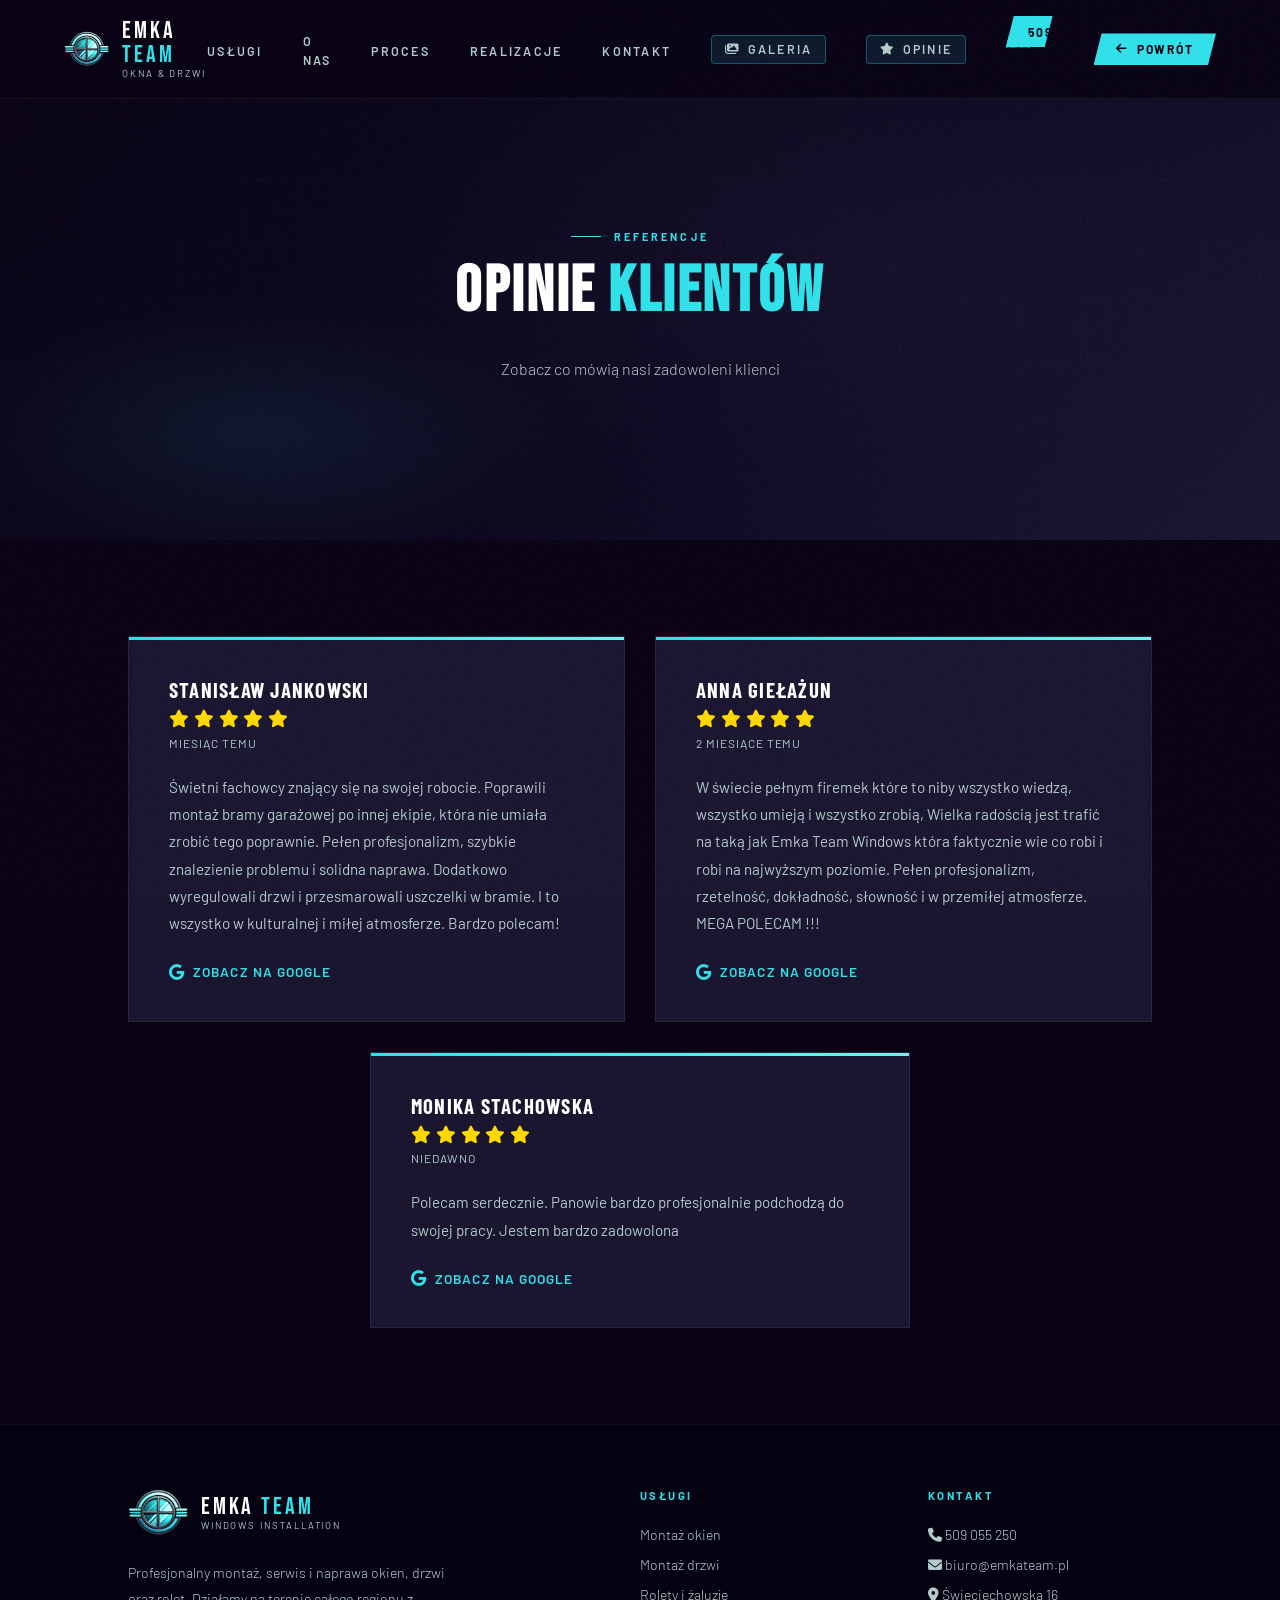
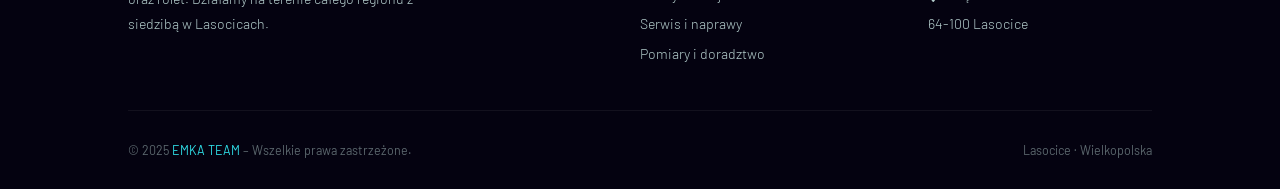
<file: opinie.html>
<!DOCTYPE html>
<html lang="pl">
<head>
  <meta charset="UTF-8" />
  <link rel="icon" type="image/x-icon" href="logo.ico">
  <meta name="description" content="Opinie klientów EMKA TEAM – Zobacz co mówią o nas nasi zadowoleni klienci">
  <meta name="viewport" content="width=device-width, initial-scale=1.0"/>
  <title>Opinie Klientów – EMKA TEAM</title>
  <link rel="preconnect" href="https://fonts.googleapis.com" />
  <link rel="preconnect" href="https://fonts.gstatic.com" crossorigin />
  <link href="https://fonts.googleapis.com/css2?family=Bebas+Neue&family=Barlow:wght@300;400;500;600;700&family=Barlow+Condensed:wght@400;600;700;800&display=swap" rel="stylesheet" />
  <link rel="stylesheet" href="https://cdnjs.cloudflare.com/ajax/libs/font-awesome/6.5.1/css/all.min.css" />
  <link rel="stylesheet" href="style.css" />

  <style>
    @media (min-width: 769px) {
      .opinie-section .opinie-grid {
        display: grid;
        grid-template-columns: repeat(2, 1fr);
        gap: 30px; /* dopasuj odstęp według uznania, jeśli w style.css jest inny */
      }
      .opinie-section .opinie-grid .opinia-card:nth-child(3) {
        grid-column: span 2;
        justify-self: center;
        width: 100%;
        max-width: 540px; /* ogranicza szerokość trzeciej karty, żeby nie była za szeroka */
      }
    }
  </style>
</head>
<body>

<a href="#top" class="back-top" id="backTop">↑</a>

<a href="tel:509055250" class="phone-float" id="phoneFloat">
  <span class="pf-icon"><i class="fas fa-phone"></i></span>
  <span class="pf-text">
    <span class="pf-label">Zadzwoń</span>
    <span class="pf-num">509 055 250</span>
  </span>
</a>

<nav id="navbar">
  <a href="index.html" class="nav-logo">
    <div class="nav-logo-icon">
      <img src="ema.png" alt="Emka Team Logo" class="logo-img">
    </div>
    <div>
      <div class="nav-logo-text">EMKA <span>TEAM</span></div>
      <div class="nav-logo-sub">Okna & Drzwi</div>
    </div>
  </a>
  <ul class="nav-links">
    <li class="desktop-only"><a href="index.html#uslugi">Usługi</a></li>
    <li class="desktop-only"><a href="index.html#dlaczego">O Nas</a></li>
    <li class="desktop-only"><a href="index.html#proces">Proces</a></li>
    <li class="desktop-only"><a href="index.html#realizacje">Realizacje</a></li>
    <li class="desktop-only"><a href="index.html#kontakt">Kontakt</a></li>
    <li><a href="galeria.html" class="nav-subpage"><i class="fas fa-images"></i> Galeria</a></li>
    <li class="desktop-only"><a href="opinie.html" class="nav-subpage"><i class="fas fa-star"></i> Opinie</a></li>
    <li class="desktop-only"><a href="tel:509055250" class="nav-cta">509 055 250</a></li>
    <li><a href="index.html" class="nav-back"><i class="fas fa-arrow-left"></i> Powrót</a></li>
  </ul>
</nav>

<section class="subpage-hero">
  <div class="hero-bg"></div>
  <div class="hero-grid"></div>
  <div class="subpage-hero-content">
    <div class="section-label reveal">Referencje</div>
    <h1 class="section-title reveal">Opinie <span>Klientów</span></h1>
    <p class="hero-desc reveal">Zobacz co mówią nasi zadowoleni klienci</p>
  </div>
</section>

<section class="opinie-section">
  <div class="opinie-grid">
    
    <div class="opinia-card reveal">
      <div class="opinia-header">
        <div class="opinia-author">Stanisław Jankowski</div>
        <div class="opinia-stars">
          <i class="fas fa-star"></i>
          <i class="fas fa-star"></i>
          <i class="fas fa-star"></i>
          <i class="fas fa-star"></i>
          <i class="fas fa-star"></i>
        </div>
        <div class="opinia-date">miesiąc temu</div>
      </div>
      <div class="opinia-text">
        Świetni fachowcy znający się na swojej robocie. Poprawili montaż bramy garażowej po innej ekipie, która nie umiała zrobić tego poprawnie. Pełen profesjonalizm, szybkie znalezienie problemu i solidna naprawa. Dodatkowo wyregulowali drzwi i przesmarowali uszczelki w bramie. I to wszystko w kulturalnej i miłej atmosferze. Bardzo polecam!
      </div>
      <a href="https://share.google/Z64x749W2QixqHWWM" target="_blank" class="opinia-link">
        <i class="fab fa-google"></i> Zobacz na Google
      </a>
    </div>

    <div class="opinia-card reveal" style="transition-delay:0.1s">
      <div class="opinia-header">
        <div class="opinia-author">Anna Giełażun</div>
        <div class="opinia-stars">
          <i class="fas fa-star"></i>
          <i class="fas fa-star"></i>
          <i class="fas fa-star"></i>
          <i class="fas fa-star"></i>
          <i class="fas fa-star"></i>
        </div>
        <div class="opinia-date">2 miesiące temu</div>
      </div>
      <div class="opinia-text">
        W świecie pełnym firemek które to niby wszystko wiedzą, wszystko umieją i wszystko zrobią, Wielka radością jest trafić na taką jak Emka Team Windows która faktycznie wie co robi i robi na najwyższym poziomie. Pełen profesjonalizm, rzetelność, dokładność, słowność i w przemiłej atmosferze. MEGA POLECAM !!!
      </div>
      <a href="https://share.google/FdQcESrYPc5yLv3e3" target="_blank" class="opinia-link">
        <i class="fab fa-google"></i> Zobacz na Google
      </a>
    </div>

    <div class="opinia-card reveal" style="transition-delay:0.2s">
      <div class="opinia-header">
        <div class="opinia-author">Monika Stachowska</div>
        <div class="opinia-stars">
          <i class="fas fa-star"></i>
          <i class="fas fa-star"></i>
          <i class="fas fa-star"></i>
          <i class="fas fa-star"></i>
          <i class="fas fa-star"></i>
        </div>
        <div class="opinia-date">niedawno</div>
      </div>
      <div class="opinia-text">
        Polecam serdecznie. Panowie bardzo profesjonalnie podchodzą do swojej pracy. Jestem bardzo zadowolona
      </div>
      <a href="https://share.google/obD1gNQ74HUHc3FFj" target="_blank" class="opinia-link">
        <i class="fab fa-google"></i> Zobacz na Google
      </a>
    </div>

  </div>
</section>

<footer>
  <div class="footer-top">
    <div class="footer-brand">
      <a href="index.html" class="footer-logo">
        <div class="nav-logo-icon">
          <img src="ema.png" alt="Emka Team Logo" class="logo-img">
        </div>
        <div>
          <div class="nav-logo-text">EMKA <span>TEAM</span></div>
          <div class="nav-logo-sub">Windows Installation</div>
        </div>
      </a>
      <p class="footer-desc">Profesjonalny montaż, serwis i naprawa okien, drzwi oraz rolet. Działamy na terenie całego regionu z siedzibą w Lasocicach.</p>
    </div>
    <div>
      <div class="footer-col-title">Usługi</div>
      <ul class="footer-links">
        <li><a href="index.html#uslugi">Montaż okien</a></li>
        <li><a href="index.html#uslugi">Montaż drzwi</a></li>
        <li><a href="index.html#uslugi">Rolety i żaluzje</a></li>
        <li><a href="index.html#uslugi">Serwis i naprawy</a></li>
        <li><a href="index.html#uslugi">Pomiary i doradztwo</a></li>
      </ul>
    </div>
    <div>
      <div class="footer-col-title">Kontakt</div>
      <ul class="footer-links">
        <li><a href="tel:509055250"><i class="fas fa-phone"></i> 509 055 250</a></li>
        <li><a href="mailto:biuro@emkateam.pl"><i class="fas fa-envelope"></i> biuro@emkateam.pl</a></li>
        <li><a href="index.html#kontakt"><i class="fas fa-map-marker-alt"></i> Święciechowska 16</a></li>
        <li><a href="index.html#kontakt">64-100 Lasocice</a></li>
      </ul>
    </div>
  </div>
  <div class="footer-bottom">
    <div class="footer-copy">© 2025 <span class="footer-accent">EMKA TEAM</span> – Wszelkie prawa zastrzeżone.</div>
    <div class="footer-copy">Lasocice · Wielkopolska</div>
  </div>
</footer>

<script>
  const nav = document.getElementById('navbar');
  const phoneFloat = document.getElementById('phoneFloat');
  window.addEventListener('scroll', () => {
    nav.classList.toggle('scrolled', window.scrollY > 60);
    document.getElementById('backTop').classList.toggle('visible', window.scrollY > 400);
    
    const subpageHero = document.querySelector('.subpage-hero');
    if (subpageHero) {
      const rect = subpageHero.getBoundingClientRect();
      phoneFloat.classList.toggle('visible', rect.bottom < 0);
    }
  });

  const observer = new IntersectionObserver(entries => {
    entries.forEach(e => {
      if (e.isIntersecting) e.target.classList.add('visible');
    });
  }, { threshold: 0.12 });
  document.querySelectorAll('.reveal').forEach(el => observer.observe(el));

  const backTopBtn = document.getElementById('backTop');
  backTopBtn.addEventListener('click', (e) => {
    e.preventDefault();
    window.scrollTo({
      top: 0,
      behavior: 'smooth'
    });
  });
</script>
</body>
</html>
</file>
<file: style.css>
*, *::before, *::after { margin: 0; padding: 0; box-sizing: border-box; }

:root {
  --navy: #090315;
  --navy2: #0d0820;
  --steel: #1a1630;
  --accent: #30E1EA;
  --accent2: #73EFED;
  --accent-dark: #128CB6;
  --silver: #B2CBCA;
  --light: #8AFFED;
  --white: #FFFFFF;
  --charcoal: #414C54;
  --glass: rgba(255,255,255,0.05);
  --glow: rgba(48, 225, 234, 0.25);
}

html { scroll-behavior: smooth; }

body {
  font-family: 'Barlow', sans-serif;
  background: var(--navy);
  color: var(--white);
  overflow-x: hidden;
}

/* SCROLLBAR */
::-webkit-scrollbar { width: 4px; }
::-webkit-scrollbar-track { background: var(--navy); }
::-webkit-scrollbar-thumb { background: var(--accent); border-radius: 4px; }

/* NAV */
nav {
  position: fixed; top: 0; left: 0; right: 0; z-index: 100;
  display: flex; align-items: center; justify-content: space-between;
  padding: 1.2rem 4rem;
  background: rgba(9, 3, 21, 0.85);
  backdrop-filter: blur(18px);
  border-bottom: 1px solid rgba(255,255,255,0.06);
  transition: all 0.4s ease;
}
nav.scrolled {
  padding: 0.8rem 4rem;
  background: rgba(9, 3, 21, 0.97);
}
.nav-logo {
  display: flex; align-items: center; gap: 0.8rem;
  text-decoration: none;
}
.nav-logo-icon {
  width: 60px; 
  height: auto;
  display: flex;
  align-items: center;
  justify-content: center;
}

.logo-img {
  width: 100%;
  height: auto;
  display: block;
  object-fit: contain;
}

.nav-logo-text {
  font-family: 'Bebas Neue', sans-serif;
  font-size: 1.5rem;
  letter-spacing: 0.12em;
  color: var(--white);
  line-height: 1;
}
.nav-logo-text span { color: var(--accent); }
.nav-logo-sub {
  font-size: 0.6rem;
  letter-spacing: 0.2em;
  color: var(--silver);
  text-transform: uppercase;
}
.nav-links { display: flex; gap: 2.5rem; list-style: none; align-items: center; }

.nav-links a {
  text-decoration: none;
  font-size: 0.78rem;
  font-weight: 600;
  letter-spacing: 0.18em;
  text-transform: uppercase;
  color: var(--silver);
  position: relative;
  transition: color 0.3s;
}
.nav-links a::after {
  content: ''; position: absolute;
  bottom: -4px; left: 0; width: 0; height: 1px;
  background: var(--accent);
  transition: width 0.35s ease;
}
.nav-links a:hover { color: var(--white); }
.nav-links a:hover::after { width: 100%; }
.nav-cta {
  background: var(--accent);
  color: var(--navy) !important;
  padding: 0.55rem 1.4rem;
  font-weight: 700 !important;
  font-size: 0.75rem !important;
  letter-spacing: 0.15em !important;
  clip-path: polygon(8px 0%, 100% 0%, calc(100% - 8px) 100%, 0% 100%);
  transition: background 0.3s, color 0.3s !important;
}
.nav-cta:hover { background: var(--accent2) !important; }
.nav-cta::after { display: none !important; }

/* HERO */
.hero {
  min-height: 100vh;
  display: grid;
  grid-template-columns: 1fr 1fr;
  position: relative;
  overflow: hidden;
}

.hero-bg {
  position: absolute; inset: 0; z-index: 0;
  background:
    radial-gradient(ellipse 60% 80% at 70% 50%, rgba(26,22,48,0.6) 0%, transparent 70%),
    radial-gradient(ellipse 40% 40% at 20% 80%, rgba(48,225,234,0.08) 0%, transparent 60%),
    linear-gradient(135deg, var(--navy) 0%, #0d0820 60%, #1a1630 100%);
}
.hero-grid {
  position: absolute; inset: 0; z-index: 0;
  background-image:
    linear-gradient(rgba(255,255,255,0.02) 1px, transparent 1px),
    linear-gradient(90deg, rgba(255,255,255,0.02) 1px, transparent 1px);
  background-size: 60px 60px;
  mask-image: linear-gradient(to bottom, transparent 0%, rgba(0,0,0,0.5) 30%, rgba(0,0,0,0.5) 70%, transparent 100%);
}

.hero-left {
  display: flex; flex-direction: column;
  justify-content: center;
  padding: 10rem 4rem 6rem 8rem;
  position: relative; z-index: 2;
}
.hero-badge {
  display: inline-flex; align-items: center; gap: 0.6rem;
  background: rgba(48,225,234,0.1);
  border: 1px solid rgba(48,225,234,0.25);
  padding: 0.45rem 1rem;
  font-size: 0.68rem;
  font-weight: 700;
  letter-spacing: 0.22em;
  text-transform: uppercase;
  color: var(--accent);
  margin-bottom: 2rem;
  width: fit-content;
  animation: fadeSlideUp 0.8s ease both;
}
.hero-badge::before {
  content: '';
  width: 6px; height: 6px;
  background: var(--accent);
  border-radius: 50%;
  animation: pulse 2s infinite;
}
@keyframes pulse {
  0%, 100% { opacity: 1; transform: scale(1); }
  50% { opacity: 0.5; transform: scale(1.5); }
}

.hero-h1 {
  font-family: 'Bebas Neue', sans-serif;
  font-size: clamp(4rem, 8vw, 7.5rem);
  line-height: 0.92;
  letter-spacing: 0.04em;
  animation: fadeSlideUp 0.8s 0.15s ease both;
}
.hero-h1 .line1 { display: block; color: var(--white); }
.hero-h1 .line2 { display: block; color: var(--accent); }
.hero-h1 .line3 { display: block; color: var(--silver); font-size: 0.55em; letter-spacing: 0.18em; }

.hero-desc {
  margin-top: 2rem;
  font-size: 1rem;
  font-weight: 300;
  line-height: 1.8;
  color: var(--silver);
  max-width: 420px;
  animation: fadeSlideUp 0.8s 0.3s ease both;
}

.hero-actions {
  margin-top: 2.5rem;
  display: flex; gap: 1rem; align-items: center;
  animation: fadeSlideUp 0.8s 0.45s ease both;
}
.btn-primary {
  display: inline-flex; align-items: center; gap: 0.7rem;
  background: var(--accent);
  color: var(--navy);
  font-weight: 700;
  font-size: 0.8rem;
  letter-spacing: 0.15em;
  text-transform: uppercase;
  text-decoration: none;
  padding: 1rem 2rem;
  border: 2px solid var(--accent);
  border-radius: 4px;
  transition: background 0.3s, transform 0.2s, box-shadow 0.3s;
}
.btn-primary i {
  font-size: 1rem;
}
.btn-primary:hover {
  background: var(--accent2);
  transform: translateY(-2px);
  box-shadow: 0 15px 40px rgba(48,225,234,0.3);
}
.btn-secondary {
  display: inline-flex; align-items: center; gap: 0.5rem;
  color: var(--white);
  background: transparent;
  border: 2px solid var(--accent);
  font-size: 0.8rem;
  font-weight: 600;
  letter-spacing: 0.12em;
  text-transform: uppercase;
  text-decoration: none;
  padding: 1rem 2rem;
  border-radius: 4px;
  position: relative;
  overflow: hidden;
  transition: color 0.3s, border-color 0.3s;
}
.btn-secondary::before {
  content: '';
  position: absolute;
  bottom: 0;
  left: 0;
  right: 0;
  height: 0;
  background: var(--accent);
  transition: height 0.3s ease;
  z-index: -1;
}
.btn-secondary:hover::before {
  height: 100%;
}
.btn-secondary:hover {
  color: var(--navy);
  border-color: var(--accent);
}

.hero-stats {
  margin-top: 4rem;
  display: flex; gap: 2.5rem;
  animation: fadeSlideUp 0.8s 0.6s ease both;
}
.stat { position: relative; }
.stat::before {
  content: '';
  position: absolute;
  left: -1.2rem; top: 50%;
  transform: translateY(-50%);
  width: 1px; height: 60%;
  background: rgba(255,255,255,0.1);
}
.stat:first-child::before { display: none; }
.stat-num {
  font-family: 'Bebas Neue', sans-serif;
  font-size: 2.2rem;
  color: var(--accent);
  line-height: 1;
}
.stat-label {
  font-size: 0.65rem;
  font-weight: 600;
  letter-spacing: 0.15em;
  text-transform: uppercase;
  color: var(--silver);
  margin-top: 0.2rem;
}

.hero-right {
  position: relative; z-index: 2;
  display: flex; align-items: center; justify-content: center;
}
.hero-visual {
  position: relative;
  width: 520px; height: 520px;
  animation: fadeSlideUp 0.8s 0.2s ease both;
}
.window-graphic {
  position: absolute;
  inset: 40px;
  border: 2px solid rgba(48,225,234,0.3);
  background: linear-gradient(135deg, rgba(26,22,48,0.6) 0%, rgba(13,8,32,0.8) 100%);
  box-shadow:
    inset 0 0 60px rgba(48,225,234,0.05),
    0 0 80px rgba(48,225,234,0.1),
    0 40px 100px rgba(0,0,0,0.5);
}
.window-inner {
  position: absolute;
  inset: 20px;
  display: grid;
  grid-template-columns: 1fr 1fr;
  gap: 10px;
}
.window-pane {
  border: 1px solid rgba(48,225,234,0.15);
  background:
    linear-gradient(135deg, rgba(255,255,255,0.04) 0%, transparent 100%);
  position: relative;
  overflow: hidden;
  background-size: cover;
  background-position: center;
  cursor: pointer;
  transition: transform 0.3s ease;
}
.window-pane:hover {
  transform: scale(1.05);
  z-index: 10;
}
.window-pane:nth-child(1) { background-image: url('zdjecie1.png'); }
.window-pane:nth-child(2) { background-image: url('zdjecie2.png'); }
.window-pane:nth-child(3) { background-image: url('zdjecie3.png'); }
.window-pane:nth-child(4) { background-image: url('zdjecie4.png'); }

.window-pane::after {
  content: '';
  position: absolute;
  top: -100%; left: -100%;
  width: 300%; height: 300%;
  background: linear-gradient(
    135deg, transparent 30%,
    rgba(255,255,255,0.04) 50%,
    transparent 70%
  );
  animation: shimmer 4s infinite;
}
.window-pane:nth-child(2)::after { animation-delay: 1s; }
.window-pane:nth-child(3)::after { animation-delay: 2s; }
.window-pane:nth-child(4)::after { animation-delay: 3s; }
@keyframes shimmer {
  0% { transform: translateX(-50%) translateY(-50%) rotate(0deg); }
  100% { transform: translateX(50%) translateY(50%) rotate(0deg); }
}
.window-handle {
  position: absolute; right: -2px; top: 50%;
  transform: translateY(-50%);
  width: 16px; height: 60px;
  background: var(--accent);
  border-radius: 8px 0 0 8px;
  opacity: 0.8;
}
.window-corner {
  position: absolute;
  width: 20px; height: 20px;
  border-color: var(--accent);
  border-style: solid;
  opacity: 0.6;
}
.wc-tl { top: 20px; left: 20px; border-width: 2px 0 0 2px; }
.wc-tr { top: 20px; right: 20px; border-width: 2px 2px 0 0; }
.wc-bl { bottom: 20px; left: 20px; border-width: 0 0 2px 2px; }
.wc-br { bottom: 20px; right: 20px; border-width: 0 2px 2px 0; }

.hero-ring {
  position: absolute;
  border: 1px solid rgba(48,225,234,0.1);
  border-radius: 50%;
  animation: rotateSlow 20s linear infinite;
}
.hero-ring-1 { inset: -20px; }
.hero-ring-2 { inset: 0; animation-direction: reverse; animation-duration: 30s; }
.hero-ring::after {
  content: '';
  position: absolute;
  width: 8px; height: 8px;
  background: var(--accent);
  border-radius: 50%;
  top: -4px; left: 50%;
  transform: translateX(-50%);
  box-shadow: 0 0 12px var(--accent);
}
@keyframes rotateSlow {
  from { transform: rotate(0deg); }
  to { transform: rotate(360deg); }
}

.float-tag {
  position: absolute;
  background: var(--navy2);
  border: 1px solid rgba(48,225,234,0.2);
  padding: 0.7rem 1.2rem;
  font-size: 0.72rem;
  font-weight: 600;
  letter-spacing: 0.12em;
  text-transform: uppercase;
  color: var(--accent);
  white-space: nowrap;
}
.float-tag i { margin-right: 0.5rem; }
.float-tag-1 { top: 30px; left: 20px; animation: float1 6s ease-in-out infinite; }
.float-tag-2 { bottom: 40px; right: 10px; animation: float2 7s ease-in-out infinite; }
@keyframes float1 {
  0%, 100% { transform: translateY(0); }
  50% { transform: translateY(-12px); }
}
@keyframes float2 {
  0%, 100% { transform: translateY(0); }
  50% { transform: translateY(10px); }
}

@keyframes fadeSlideUp {
  from { opacity: 0; transform: translateY(30px); }
  to { opacity: 1; transform: translateY(0); }
}

/* SECTION BASE */
section { position: relative; overflow: hidden; }

.section-label {
  display: inline-flex; align-items: center; gap: 0.8rem;
  font-size: 0.68rem;
  font-weight: 700;
  letter-spacing: 0.28em;
  text-transform: uppercase;
  color: var(--accent);
  margin-bottom: 1.2rem;
}
.section-label::before {
  content: '';
  width: 30px; height: 1px;
  background: var(--accent);
}
.section-title {
  font-family: 'Bebas Neue', sans-serif;
  font-size: clamp(2.5rem, 5vw, 4.5rem);
  line-height: 0.95;
  letter-spacing: 0.04em;
  color: var(--white);
}
.section-title span { color: var(--accent); }

/* SERVICES */
.services {
  padding: 8rem 8rem;
  background: var(--navy2);
}
.services-header {
  display: grid;
  grid-template-columns: 1fr 1fr;
  gap: 4rem;
  align-items: end;
  margin-bottom: 5rem;
}
.services-desc {
  font-size: 1rem;
  font-weight: 300;
  line-height: 1.8;
  color: var(--silver);
  align-self: end;
}
.services-grid {
  display: grid;
  grid-template-columns: repeat(3, 1fr);
  gap: 1.5px;
}
.service-card {
  background: var(--steel);
  padding: 2.8rem 2.5rem;
  position: relative;
  overflow: hidden;
  transition: transform 0.4s cubic-bezier(0.23,1,0.32,1);
  cursor: pointer;
}
.service-card::before {
  content: '';
  position: absolute;
  inset: 0;
  background: linear-gradient(135deg, rgba(48,225,234,0.07) 0%, transparent 60%);
  opacity: 0;
  transition: opacity 0.4s;
}
.service-card::after {
  content: '';
  position: absolute;
  bottom: 0; left: 0; right: 0;
  height: 3px;
  background: var(--accent);
  transform: scaleX(0);
  transform-origin: left;
  transition: transform 0.4s cubic-bezier(0.23,1,0.32,1);
}
.service-card:hover { transform: translateY(-6px); }
.service-card:hover::before { opacity: 1; }
.service-card:hover::after { transform: scaleX(1); }
.service-card:hover .service-icon { color: var(--accent); }

.service-num {
  font-family: 'Bebas Neue', sans-serif;
  font-size: 5rem;
  line-height: 1;
  color: rgba(255,255,255,0.04);
  position: absolute;
  top: 1rem; right: 1.5rem;
  letter-spacing: -0.02em;
  transition: color 0.4s;
}
.service-card:hover .service-num { color: rgba(48,225,234,0.06); }
.service-icon {
  font-size: 2.5rem;
  margin-bottom: 1.5rem;
  display: block;
  transition: color 0.3s;
  color: var(--light);
}
.service-name {
  font-family: 'Barlow Condensed', sans-serif;
  font-size: 1.4rem;
  font-weight: 700;
  letter-spacing: 0.06em;
  text-transform: uppercase;
  color: var(--white);
  margin-bottom: 1rem;
}
.service-text {
  font-size: 0.88rem;
  font-weight: 300;
  line-height: 1.7;
  color: var(--silver);
}
.service-features {
  margin-top: 1.5rem;
  list-style: none;
  display: flex; flex-direction: column; gap: 0.5rem;
}
.service-features li {
  font-size: 0.78rem;
  font-weight: 500;
  letter-spacing: 0.08em;
  color: var(--silver);
  display: flex; align-items: center; gap: 0.6rem;
}
.service-features li::before {
  content: '→';
  color: var(--accent);
  font-size: 0.8rem;
}

/* WHY US */
.whyus {
  padding: 8rem 8rem;
  background: var(--navy);
  display: grid;
  grid-template-columns: 1fr 1fr;
  gap: 8rem;
  align-items: center;
}
.whyus-visual {
  position: relative;
}
.whyus-big-text {
  font-family: 'Bebas Neue', sans-serif;
  font-size: 12rem;
  line-height: 0.85;
  color: rgba(255,255,255,0.03);
  letter-spacing: -0.02em;
  pointer-events: none;
  user-select: none;
}
.whyus-card {
  position: absolute;
  background: var(--steel);
  border: 1px solid rgba(255,255,255,0.06);
  padding: 2rem;
}
.whyus-card-1 { top: 5%; right: 0; width: 240px; }
.whyus-card-2 { bottom: 10%; left: 10%; width: 220px; }
.whyus-card-icon { font-size: 1.8rem; margin-bottom: 0.8rem; }
.whyus-card-title {
  font-family: 'Barlow Condensed', sans-serif;
  font-size: 1rem;
  font-weight: 700;
  letter-spacing: 0.08em;
  text-transform: uppercase;
  color: var(--accent);
  margin-bottom: 0.5rem;
}
.whyus-card-text { font-size: 0.82rem; color: var(--silver); line-height: 1.6; }

.whyus-line {
  width: 2px; height: 120px;
  background: linear-gradient(to bottom, var(--accent), transparent);
  position: absolute;
  left: 30%; top: 20%;
}

.reasons { display: flex; flex-direction: column; gap: 0; }
.reason {
  padding: 2rem 0;
  border-bottom: 1px solid rgba(255,255,255,0.06);
  display: flex; gap: 1.5rem; align-items: flex-start;
  transition: padding-left 0.3s ease;
  cursor: pointer;
}
.reason:hover { padding-left: 0.5rem; }
.reason:hover .reason-num { color: var(--accent); }
.reason-num {
  font-family: 'Bebas Neue', sans-serif;
  font-size: 1.8rem;
  color: rgba(255,255,255,0.15);
  line-height: 1;
  transition: color 0.3s;
  min-width: 2.5rem;
}
.reason-content {}
.reason-title {
  font-family: 'Barlow Condensed', sans-serif;
  font-size: 1.15rem;
  font-weight: 700;
  letter-spacing: 0.06em;
  text-transform: uppercase;
  color: var(--white);
  margin-bottom: 0.4rem;
}
.reason-text { font-size: 0.88rem; font-weight: 300; color: var(--silver); line-height: 1.7; }

/* PROCES */
.process {
  padding: 8rem 8rem;
  background: var(--navy2);
}
.process-header { text-align: center; margin-bottom: 5rem; }
.process-grid {
  display: grid;
  grid-template-columns: repeat(4, 1fr);
  gap: 0;
  position: relative;
}
.process-grid::before {
  content: '';
  position: absolute;
  top: 50px; left: 12.5%; right: 12.5%;
  height: 1px;
  background: linear-gradient(90deg, transparent, var(--accent), var(--accent), var(--accent), transparent);
  opacity: 0.3;
}
.process-step {
  padding: 2rem;
  text-align: center;
  position: relative;
}
.process-step-num {
  width: 100px; height: 100px;
  margin: 0 auto 2rem;
  background: var(--steel);
  border: 2px solid var(--accent);
  border-radius: 20px; /* Eleganckie zaokrąglone rogi zamiast ściętych */
  display: flex; align-items: center; justify-content: center;
  position: relative;
  transition: background 0.3s, border-color 0.3s, transform 0.3s;
}
.process-step:hover .process-step-num {
  background: var(--accent);
  border-color: var(--accent);
}
.process-step:hover .process-step-num span { color: var(--navy); }
.process-step-num span {
  font-family: 'Bebas Neue', sans-serif;
  font-size: 2.2rem;
  color: var(--accent);
  transition: color 0.3s;
}
.process-step-title {
  font-family: 'Barlow Condensed', sans-serif;
  font-size: 1.1rem;
  font-weight: 700;
  letter-spacing: 0.1em;
  text-transform: uppercase;
  color: var(--white);
  margin-bottom: 0.8rem;
}
.process-step-text {
  font-size: 0.82rem;
  color: var(--silver);
  line-height: 1.7;
}

/* REALIZACJE */
.realizacje {
  padding: 8rem 8rem;
  background: var(--navy);
}
.realizacje-header { text-align: center; margin-bottom: 5rem; }
.realizacje-grid {
  display: grid;
  grid-template-columns: repeat(auto-fit, minmax(320px, 1fr));
  gap: 1.5rem;
}
.realizacja-card {
  position: relative;
  height: 380px;
  overflow: hidden;
  background: var(--steel);
  border: 1px solid rgba(255,255,255,0.06);
  cursor: pointer;
  transition: transform 0.4s cubic-bezier(0.23,1,0.32,1);
}
.realizacja-card:hover { transform: scale(1.03); }
.realizacja-img {
  width: 100%; height: 100%;
  object-fit: cover;
  transition: transform 0.6s ease;
}
.realizacja-card:hover .realizacja-img { transform: scale(1.1); }
.realizacja-overlay {
  position: absolute; inset: 0;
  background: linear-gradient(to top, rgba(9,3,21,0.95) 0%, transparent 60%);
  display: flex; flex-direction: column;
  justify-content: flex-end;
  padding: 2rem;
  opacity: 0;
  transition: opacity 0.4s;
}
.realizacja-card:hover .realizacja-overlay { opacity: 1; }
.realizacja-title {
  font-family: 'Barlow Condensed', sans-serif;
  font-size: 1.3rem;
  font-weight: 700;
  letter-spacing: 0.08em;
  text-transform: uppercase;
  color: var(--white);
  margin-bottom: 0.5rem;
}
.realizacja-desc {
  font-size: 0.85rem;
  color: var(--silver);
  line-height: 1.6;
}

/* MOBILE - Realizacje zawsze pokazują opis */
@media (max-width: 1100px) {
  .realizacja-overlay {
    opacity: 1;
  }
}

/* CONTACT */
.contact {
  padding: 8rem 8rem;
  background: var(--navy2);
}
.contact-header { text-align: center; margin-bottom: 4rem; }
.contact-grid {
  display: grid;
  grid-template-columns: repeat(3, 1fr);
  gap: 2rem;
  max-width: 1200px;
  margin: 0 auto;
}
.contact-card {
  background: var(--steel);
  border: 1px solid rgba(255,255,255,0.06);
  padding: 3rem 2.5rem;
  text-align: center;
  position: relative;
  overflow: hidden;
  transition: transform 0.4s cubic-bezier(0.23,1,0.32,1), border-color 0.3s;
}
.contact-card::before {
  content: '';
  position: absolute;
  top: 0; left: 0; right: 0;
  height: 3px;
  background: var(--accent);
  transform: scaleX(0);
  transform-origin: left;
  transition: transform 0.4s cubic-bezier(0.23,1,0.32,1);
}
.contact-card:hover {
  transform: translateY(-6px);
  border-color: rgba(48,225,234,0.3);
}
.contact-card:hover::before { transform: scaleX(1); }
.contact-icon {
  width: 80px; height: 80px;
  margin: 0 auto 2rem;
  background: rgba(48,225,234,0.1);
  border: 1px solid rgba(48,225,234,0.2);
  border-radius: 50%;
  display: flex; align-items: center; justify-content: center;
  font-size: 2rem;
  transition: background 0.3s, border-color 0.3s, transform 0.3s;
}
.contact-card:hover .contact-icon {
  background: var(--accent);
  border-color: var(--accent);
  transform: scale(1.1);
}
.contact-title {
  font-family: 'Barlow Condensed', sans-serif;
  font-size: 0.75rem;
  font-weight: 700;
  letter-spacing: 0.2em;
  text-transform: uppercase;
  color: var(--accent);
  margin-bottom: 1rem;
}
.contact-value {
  font-size: 1.2rem;
  font-weight: 600;
  color: var(--white);
  margin-bottom: 0.3rem;
  word-break: break-word;
}
.contact-value a {
  color: inherit;
  text-decoration: none;
  transition: color 0.3s;
}
.contact-value a:hover { color: var(--accent); }
.contact-sub {
  font-size: 0.82rem;
  color: var(--silver);
  line-height: 1.5;
}

/* MAP SECTION */
.map-section {
  background: var(--navy);
  padding: 8rem 8rem;
}
.map-header { text-align: center; margin-bottom: 4rem; }
.map-embed {
  width: 100%; 
  height: 500px;
  border: 2px solid rgba(48,225,234,0.2);
  filter: grayscale(30%) brightness(0.85);
  transition: filter 0.4s;
}
.map-embed:hover { filter: grayscale(0%) brightness(1); }

/* FOOTER */
footer {
  background: #040210;
  border-top: 1px solid rgba(255,255,255,0.05);
  padding: 4rem 8rem 2rem;
}
.footer-top {
  display: grid;
  grid-template-columns: 2fr 1fr 1fr;
  gap: 4rem;
  padding-bottom: 3rem;
  border-bottom: 1px solid rgba(255,255,255,0.06);
}
.footer-brand {}
.footer-logo {
  display: flex; align-items: center; gap: 0.8rem;
  margin-bottom: 1.5rem;
  text-decoration: none;
}
.footer-desc {
  font-size: 0.88rem;
  font-weight: 300;
  line-height: 1.8;
  color: var(--silver);
  max-width: 320px;
}
.footer-col-title {
  font-size: 0.7rem;
  font-weight: 700;
  letter-spacing: 0.22em;
  text-transform: uppercase;
  color: var(--accent);
  margin-bottom: 1.5rem;
}
.footer-links { list-style: none; display: flex; flex-direction: column; gap: 0.8rem; }
.footer-links a {
  text-decoration: none;
  font-size: 0.88rem;
  font-weight: 300;
  color: var(--silver);
  transition: color 0.3s, padding-left 0.3s;
  display: block;
}
.footer-links a:hover { color: var(--white); padding-left: 6px; }
.footer-bottom {
  display: flex; justify-content: space-between; align-items: center;
  padding-top: 2rem;
}
.footer-copy {
  font-size: 0.78rem;
  color: rgba(178,203,202,0.5);
}
.footer-accent { color: var(--accent); }

/* BACK TO TOP */
.back-top {
  position: fixed; bottom: 2.5rem; right: 2.5rem;
  width: 50px; height: 50px;
  background: var(--accent);
  color: var(--navy);
  display: flex; align-items: center; justify-content: center;
  font-size: 1.3rem;
  font-weight: 700;
  text-decoration: none;
  clip-path: polygon(8px 0%, 100% 0%, calc(100% - 8px) 100%, 0% 100%);
  opacity: 0;
  transform: translateY(20px);
  transition: opacity 0.3s, transform 0.3s, background 0.3s;
  z-index: 80;
}
.back-top.visible { opacity: 1; transform: translateY(0); }
.back-top:hover { background: var(--accent2); }

/* PHONE CTA FLOAT */
.phone-float {
  position: fixed; bottom: 2.5rem; left: 2.5rem;
  display: flex; align-items: center; gap: 0.8rem;
  background: var(--steel);
  border: 1px solid rgba(48,225,234,0.25);
  padding: 0.8rem 1.4rem;
  z-index: 80;
  text-decoration: none;
  opacity: 0;
  transform: translateY(20px);
  pointer-events: none;
  transition: background 0.3s, border-color 0.3s, opacity 0.3s, transform 0.3s;
}
.phone-float.visible {
  opacity: 1;
  transform: translateY(0);
  pointer-events: all;
}

.phone-float:hover { background: var(--accent); border-color: var(--accent); }
.phone-float:hover .pf-num { color: var(--navy); }
.phone-float:hover .pf-icon { color: var(--navy); }
.pf-icon { font-size: 1.1rem; color: var(--accent); transition: color 0.3s; }
.pf-text { display: flex; flex-direction: column; }
.pf-label { font-size: 0.58rem; font-weight: 700; letter-spacing: 0.2em; text-transform: uppercase; color: var(--silver); transition: color 0.3s; }
.phone-float:hover .pf-label { color: var(--navy); }
.pf-num { font-weight: 700; font-size: 0.95rem; color: var(--white); transition: color 0.3s; }

/* SCROLL REVEAL */
.reveal {
  opacity: 0; transform: translateY(40px);
  transition: opacity 0.7s ease, transform 0.7s ease;
}
.reveal.visible { opacity: 1; transform: translateY(0); }

/* NOISE OVERLAY */
body::after {
  content: '';
  position: fixed; inset: 0;
  background-image: url("data:image/svg+xml,%3Csvg viewBox='0 0 256 256' xmlns='http://www.w3.org/2000/svg'%3E%3Cfilter id='n'%3E%3CfeTurbulence type='fractalNoise' baseFrequency='0.9' numOctaves='4' stitchTiles='stitch'/%3E%3C/filter%3E%3Crect width='100%25' height='100%25' filter='url(%23n)' opacity='1'/%3E%3C/svg%3E");
  opacity: 0.025;
  pointer-events: none;
  z-index: 1000;
}

/* LIGHTBOX */
.lightbox {
  position: fixed;
  inset: 0;
  background: rgba(9, 3, 21, 0.95);
  backdrop-filter: blur(10px);
  z-index: 9999;
  display: flex;
  align-items: center;
  justify-content: center;
  opacity: 0;
  pointer-events: none;
  transition: opacity 0.3s ease;
}
.lightbox.active {
  opacity: 1;
  pointer-events: all;
}
.lightbox-content {
  max-width: 90vw;
  max-height: 90vh;
  position: relative;
}
.lightbox-content img {
  max-width: calc(100vw - 160px); /* 80px zapasu z każdej strony na strzałki */
  max-height: 90vh;
  object-fit: contain;
  border: 2px solid var(--accent);
  box-shadow: 0 0 60px rgba(48, 225, 234, 0.3);
}
.lightbox-close {
  position: absolute;
  top: 2rem;
  right: 2rem;
  width: 50px;
  height: 50px;
  background: var(--accent);
  color: var(--navy);
  border: none;
  font-size: 2rem;
  cursor: pointer;
  display: flex;
  align-items: center;
  justify-content: center;
  clip-path: polygon(8px 0%, 100% 0%, calc(100% - 8px) 100%, 0% 100%);
  transition: background 0.3s;
  z-index: 10000;
}
.lightbox-close:hover {
  background: var(--accent2);
}

/* LIGHTBOX ANIMATIONS */
@keyframes slideOutLeft {
  from { transform: translateX(0); opacity: 1; }
  to { transform: translateX(-100%); opacity: 0; }
}

@keyframes slideInRight {
  from { transform: translateX(100%); opacity: 0; }
  to { transform: translateX(0); opacity: 1; }
}

@keyframes slideOutRight {
  from { transform: translateX(0); opacity: 1; }
  to { transform: translateX(100%); opacity: 0; }
}

@keyframes slideInLeft {
  from { transform: translateX(-100%); opacity: 0; }
  to { transform: translateX(0); opacity: 1; }
}

/* LIGHTBOX - zaktualizowany */
.lightbox {
  position: fixed;
  inset: 0;
  background: rgba(9, 3, 21, 0.95);
  backdrop-filter: blur(10px);
  z-index: 9999;
  display: flex;
  align-items: center;
  justify-content: center;
  opacity: 0;
  pointer-events: none;
  transition: opacity 0.3s ease;
}
.lightbox.active {
  opacity: 1;
  pointer-events: all;
}
.lightbox-content {
  max-width: 70vw;
  max-height: 90vh;
  position: relative;
  margin-right: 0;
  transition: margin-right 0.3s ease;
}
.lightbox.has-info .lightbox-content {
  margin-right: 25vw;
}
.lightbox-content img {
  max-width: 100%;
  max-height: 90vh;
  object-fit: contain;
  border: 2px solid var(--accent);
  box-shadow: 0 0 60px rgba(48, 225, 234, 0.3);
}
.lightbox-close {
  position: absolute;
  top: 2rem;
  right: 2rem;
  width: 50px;
  height: 50px;
  background: var(--accent);
  color: var(--navy);
  border: none;
  font-size: 2rem;
  cursor: pointer;
  display: flex;
  align-items: center;
  justify-content: center;
  clip-path: polygon(8px 0%, 100% 0%, calc(100% - 8px) 100%, 0% 100%);
  transition: background 0.3s, transform 0.2s;
  z-index: 10001;
}
.lightbox-close:hover {
  background: var(--accent2);
  transform: scale(1.1);
}

/* Lightbox Navigation Arrows */
.lightbox-prev,
.lightbox-next {
  position: absolute;
  top: 50%;
  transform: translateY(-50%);
  width: 60px;
  height: 60px;
  background: rgba(48, 225, 234, 0.1);
  border: 2px solid var(--accent);
  color: var(--accent);
  font-size: 1.5rem;
  cursor: pointer;
  display: flex;
  align-items: center;
  justify-content: center;
  transition: background 0.3s, transform 0.2s;
  z-index: 10001;
  backdrop-filter: blur(10px);
}
.lightbox-prev {
  left: 2rem;
  border-radius: 8px;
}
.lightbox-next {
  right: 2rem;
  border-radius: 8px;
  transition: right 0.3s ease;
}
.lightbox.has-info .lightbox-next {
  right: calc(25vw + 2rem);
}
.lightbox-prev:hover,
.lightbox-next:hover {
  background: var(--accent);
  color: var(--navy);
  transform: translateY(-50%) scale(1.1);
}
.lightbox-prev:active,
.lightbox-next:active {
  transform: translateY(-50%) scale(0.95);
}

/* Lightbox Info Panel */
/* Lightbox Info Panel */
.lightbox-info {
  position: absolute;
  right: 2rem;
  top: 50%;
  transform: translateY(-50%);
  width: 22vw;
  background: var(--steel);
  border: 1px solid rgba(48, 225, 234, 0.3);
  padding: 2.5rem;
  z-index: 10000;
  opacity: 0;
  pointer-events: none;
  transition: opacity 0.3s ease;
}
.lightbox.has-info .lightbox-info {
  opacity: 1;
  pointer-events: all;
}
.lightbox-info .lightbox-title {
  font-family: 'Barlow Condensed', sans-serif;
  font-size: 1.5rem;
  font-weight: 700;
  letter-spacing: 0.08em;
  text-transform: uppercase;
  color: var(--accent);
  margin-bottom: 1rem;
  line-height: 1.2;
}
.lightbox-info .lightbox-desc {
  font-size: 0.95rem;
  color: var(--silver);
  line-height: 1.7;
}

/* SUBPAGE STYLES */
.nav-subpage {
  background: rgba(48, 225, 234, 0.1);
  border: 1px solid rgba(48, 225, 234, 0.3);
  padding: 0.4rem 0.8rem !important;
  border-radius: 4px;
  display: inline-flex !important; /* Wymusza równe ułożenie ikony i tekstu */
  align-items: center;
  white-space: nowrap; /* Zapobiega przechodzeniu do nowej linii */
}
.nav-subpage i {
  margin-right: 0.4rem;
  font-size: 0.75rem;
}

.nav-back {
  background: var(--accent) !important;
  color: var(--navy) !important;
  padding: 0.55rem 1.4rem !important;
  font-weight: 700 !important;
  font-size: 0.75rem !important;
  letter-spacing: 0.15em !important;
  clip-path: polygon(8px 0%, 100% 0%, calc(100% - 8px) 100%, 0% 100%) !important;
  transition: background 0.3s, transform 0.2s !important;
  border: none !important;
  display: inline-flex !important; /* Wymusza równe ułożenie */
  align-items: center;
  white-space: nowrap; /* Zapobiega łamaniu */
}
.nav-back:hover {
  background: var(--accent2) !important;
  transform: translateX(-3px) !important;
}
.nav-back::after {
  display: none !important;
}
.nav-back i {
  margin-right: 0.5rem;
  font-size: 0.75rem;
}

.subpage-hero {
  min-height: 60vh;
  display: flex;
  align-items: center;
  justify-content: center;
  position: relative;
  overflow: hidden;
  text-align: center;
  padding: 8rem 2rem 4rem;
}
.subpage-hero-content {
  position: relative;
  z-index: 2;
  max-width: 800px;
}

/* GALERIA STYLES */
.galeria-section {
  padding: 6rem 8rem;
  background: var(--navy2);
}
.galeria-grid {
  display: grid;
  grid-template-columns: repeat(auto-fill, minmax(300px, 1fr));
  gap: 1.5rem;
}
.galeria-item {
  position: relative;
  height: 300px;
  overflow: hidden;
  background: var(--steel);
  border: 1px solid rgba(255,255,255,0.06);
  cursor: pointer;
  transition: transform 0.4s cubic-bezier(0.23,1,0.32,1);
}
.galeria-item:hover {
  transform: scale(1.05);
}
.galeria-img {
  width: 100%;
  height: 100%;
  object-fit: cover;
  transition: transform 0.6s ease;
}
.galeria-item:hover .galeria-img {
  transform: scale(1.1);
}

/* OPINIE STYLES */
.opinie-section {
  padding: 6rem 8rem;
  background: var(--navy);
}
.opinie-grid {
  display: grid;
  grid-template-columns: repeat(auto-fit, minmax(400px, 1fr));
  gap: 2rem;
  max-width: 1400px;
  margin: 0 auto;
}
.opinia-card {
  background: var(--steel);
  border: 1px solid rgba(255,255,255,0.06);
  padding: 2.5rem;
  position: relative;
  overflow: hidden;
  transition: transform 0.4s cubic-bezier(0.23,1,0.32,1), border-color 0.3s;
}
.opinia-card::before {
  content: '';
  position: absolute;
  top: 0; left: 0; right: 0;
  height: 3px;
  background: linear-gradient(90deg, var(--accent), var(--accent2));
}
.opinia-card:hover {
  transform: translateY(-6px);
  border-color: rgba(48,225,234,0.3);
}
.opinia-header {
  margin-bottom: 1.5rem;
}
.opinia-author {
  font-family: 'Barlow Condensed', sans-serif;
  font-size: 1.3rem;
  font-weight: 700;
  letter-spacing: 0.06em;
  text-transform: uppercase;
  color: var(--white);
  margin-bottom: 0.5rem;
}
.opinia-stars {
  display: flex;
  gap: 0.3rem;
  margin-bottom: 0.5rem;
}
.opinia-stars i {
  color: #FFD700;
  font-size: 1.1rem;
}
.opinia-date {
  font-size: 0.75rem;
  color: var(--silver);
  letter-spacing: 0.08em;
  text-transform: uppercase;
}
.opinia-text {
  font-size: 0.95rem;
  line-height: 1.8;
  color: var(--silver);
  margin-bottom: 1.5rem;
}
.opinia-link {
  display: inline-flex;
  align-items: center;
  gap: 0.5rem;
  color: var(--accent);
  text-decoration: none;
  font-size: 0.85rem;
  font-weight: 600;
  letter-spacing: 0.08em;
  text-transform: uppercase;
  transition: color 0.3s;
}
.opinia-link:hover {
  color: var(--accent2);
}
.opinia-link i {
  font-size: 1rem;
}
/* Reset kolorów dla bloków-linków */
a.contact-card {
  text-decoration: none !important;
  color: inherit !important;
}
a.contact-card:visited {
  color: inherit !important;
}
.contact-icon i {
  color: var(--accent) !important; /* Wymuszenie koloru akcentowego dla ikon */
}
/* Poprawka koloru mapy w socialach */
.fa-facebook-f { color: #1877F2 !important; }
.fa-tiktok { color: #fff !important; }
.social-grid { grid-template-columns: repeat(2, 1fr) !important; max-width: 800px; margin: 0 auto; }
@media (max-width: 1100px) { .social-grid { grid-template-columns: 1fr !important; } }

/* MOBILE */
@media (max-width: 1100px) {
  nav { padding: 1rem 2rem; }
  nav.scrolled { padding: 0.8rem 2rem; }
  .logo-text { font-size: 1.1rem; } /* Zmniejszenie nazwy firmy na telefonach */
  .nav-links { 
    display: flex; 
    gap: 0.5rem; /* Mniejszy odstęp między Galerią a Opiniami */
    flex-wrap: nowrap; /* Zakaz przeskakiwania do nowej linii */
  }
  .nav-subpage { padding: 0.4rem 0.5rem !important; font-size: 0.7rem; } /* Jeszcze mniejsze przyciski */
  .desktop-only { display: none; }
  .hero { grid-template-columns: 1fr; min-height: auto; }
  .hero-left { padding: 8rem 2.5rem 4rem; }
  .hero-right { display: none; }
  .hero-stats { flex-wrap: wrap; gap: 1.5rem; }
  .services { padding: 5rem 2.5rem; }
  .services-header { grid-template-columns: 1fr; gap: 1.5rem; }
  .services-grid { grid-template-columns: 1fr; }
  .whyus { padding: 5rem 2.5rem; grid-template-columns: 1fr; gap: 3rem; }
  .whyus-visual { display: none; }
  .process { padding: 5rem 2.5rem; }
  .process-grid { grid-template-columns: 1fr 1fr; }
  .process-grid::before { display: none; }
  .realizacje { padding: 5rem 2.5rem; }
  .realizacje-grid { grid-template-columns: 1fr; }
  .contact { padding: 5rem 2.5rem; }
  .contact-grid { grid-template-columns: 1fr; }
  .map-section { padding: 4rem 2.5rem; }
  footer { padding: 3rem 2.5rem 2rem; }
  .footer-top { grid-template-columns: 1fr; gap: 2rem; }
  .footer-bottom { flex-direction: column; gap: 0.5rem; text-align: center; }
  .phone-float { 
    display: flex;
    left: 1.5rem;
    bottom: 1.5rem;
  }
  .pf-label {
    font-size: 0.5rem;
  }
  .pf-num {
    font-size: 0.85rem;
  }
  .back-top { right: 1.5rem; bottom: 1.5rem; }
  .social-section { margin-top: 3rem !important; }
  .social-section .section-title { font-size: 1.6rem !important; }
  /* Lightbox mobile */
  /* Lightbox - zdjęcie mniejsze, żeby strzałki były OBOK na telefonie */
  .lightbox-content img {
    max-width: 85vw !important;
    max-height: 70vh !important;
  }
  .lightbox-prev { left: 5px !important; }
  .lightbox-next { right: 5px !important; }
  .lightbox-content {
    max-width: 90vw;
    margin-right: 0 !important;
  }
  .lightbox-content img {
    max-width: calc(100vw - 120px); /* Trochę mniej zapasu na telefony */
  }
  .lightbox.has-info .lightbox-content {
    margin-right: 0 !important;
  }
  .lightbox-info {
    position: fixed;
    bottom: 0;
    left: 0;
    right: 0;
    top: auto;
    transform: none;
    width: 100%;
    padding: 2rem;
    border-top: 2px solid var(--accent);
    border-left: none;
    border-right: none;
    border-bottom: none;
  }
  .lightbox-next, 
  .lightbox.has-info .lightbox-next {
    right: 1.5rem !important; /* Wymusza strzałkę przy prawej krawędzi */
  }
  
  .lightbox-prev, 
  .lightbox.has-info .lightbox-prev {
    left: 1.5rem !important; /* Wymusza strzałkę przy lewej krawędzi */
  }
  .lightbox-prev,
  .lightbox-next {
    width: 50px;
    height: 50px;
  }
  /* Subpages mobile */
  .galeria-section { padding: 4rem 2.5rem; }
  .galeria-grid { grid-template-columns: 1fr; }
  .opinie-section { padding: 4rem 2.5rem; }
  .opinie-grid { grid-template-columns: 1fr; }
  .subpage-hero { min-height: 50vh; padding: 6rem 2rem 3rem; }
}
}
</file>
